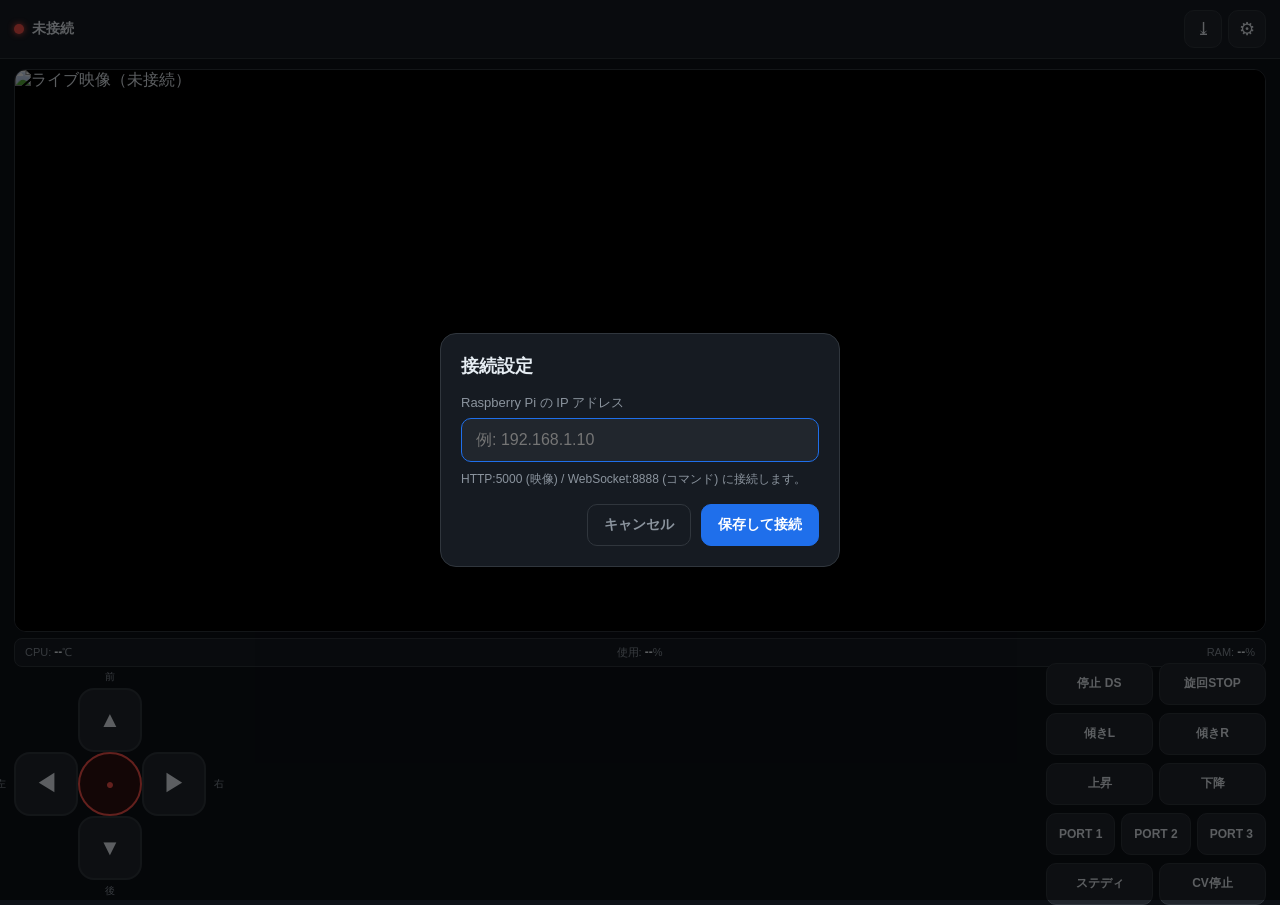
<file: index.html>
<!DOCTYPE html>
<html lang="ja">
<head>
  <meta charset="UTF-8" />
  <meta name="viewport" content="width=device-width, initial-scale=1.0, maximum-scale=1.0, user-scalable=no, viewport-fit=cover" />
  <meta name="theme-color" content="#1f6feb" />
  <meta name="description" content="Adeept DarkPaw 四脚ロボットをスマホのブラウザから操作するPWAコントローラー" />

  <meta name="apple-mobile-web-app-capable" content="yes" />
  <meta name="apple-mobile-web-app-status-bar-style" content="black-translucent" />
  <meta name="apple-mobile-web-app-title" content="DarkPaw" />
  <link rel="apple-touch-icon" href="./icons/icon-192.png" />
  <link rel="apple-touch-icon" sizes="152x152" href="./icons/icon-192.png" />
  <link rel="apple-touch-icon" sizes="180x180" href="./icons/icon-192.png" />
  <link rel="apple-touch-icon" sizes="167x167" href="./icons/icon-192.png" />
  <meta name="apple-touch-startup-image" content="./icons/icon-512.png" />

  <meta name="msapplication-TileColor" content="#1f6feb" />
  <meta name="msapplication-TileImage" content="./icons/icon-512.png" />
  <meta name="application-name" content="DarkPaw Controller" />
  <meta name="mobile-web-app-capable" content="yes" />
  <meta name="format-detection" content="telephone=no" />
  <meta http-equiv="Cache-Control" content="no-cache, no-store, must-revalidate" />

  <link rel="manifest" href="./manifest.json" />
  <link rel="icon" type="image/png" sizes="192x192" href="./icons/icon-192.png" />
  <link rel="icon" type="image/png" sizes="512x512" href="./icons/icon-512.png" />
  <link rel="icon" type="image/png" href="./icons/icon-192.png" />

  <title>DarkPaw Controller</title>
  <link rel="stylesheet" href="./styles.css" />
</head>
<body>
  <header class="topbar">
    <div class="connection">
      <span id="conn-dot" class="conn-dot disconnected"></span>
      <span id="conn-text" class="conn-text">未接続</span>
    </div>
    <div class="topbar-actions">
      <button id="btn-install" class="icon-btn" hidden title="アプリをインストール">⤓</button>
      <button id="btn-settings" class="icon-btn" title="接続設定">⚙</button>
    </div>
  </header>

  <div id="warn-banner" class="warn-banner hidden"></div>

  <section id="install-banner" class="install-banner hidden">
    <div class="install-banner-inner">
      <div class="install-icon">📱</div>
      <div class="install-text">
        <b>ホーム画面に追加して使いましょう</b>
        <span>スタンドアロン起動で全画面コントローラーになります。</span>
      </div>
      <button id="btn-install2" class="btn btn-primary" type="button">インストール</button>
    </div>
  </section>

  <section class="video-section">
    <div id="video-wrapper" class="video-wrapper">
      <img id="video-feed" alt="ライブ映像（未接続）" />
      <div id="video-placeholder" class="video-placeholder">
        <span>📹 接続先IPを設定してください</span>
      </div>
    </div>
    <div id="robot-info" class="robot-info">
      <span>CPU: <b id="cpu-temp">--</b>℃</span>
      <span>使用: <b id="cpu-use">--</b>%</span>
      <span>RAM: <b id="ram-use">--</b>%</span>
    </div>
  </section>

  <section class="controls">
    <div class="dpad-block">
      <button class="dpad dpad-up" data-cmd-press="forward" data-cmd-release="DS" aria-label="前進">▲</button>
      <button class="dpad dpad-left" data-cmd-press="left" data-cmd-release="TS" aria-label="左旋回">◀</button>
      <button class="dpad dpad-right" data-cmd-press="right" data-cmd-release="TS" aria-label="右旋回">▶</button>
      <button class="dpad dpad-down" data-cmd-press="backward" data-cmd-release="DS" aria-label="後退">▼</button>
      <button class="dpad dpad-center" data-cmd-tap="home" aria-label="ホーム（初期位置）">●</button>
      <span class="dpad-label-up">前</span>
      <span class="dpad-label-down">後</span>
      <span class="dpad-label-left">左</span>
      <span class="dpad-label-right">右</span>
    </div>

    <div class="side-buttons">
      <div class="btn-row">
        <button class="side-btn" data-cmd-tap="DS">停止 DS</button>
        <button class="side-btn" data-cmd-tap="TS">旋回STOP</button>
      </div>
      <div class="btn-row">
        <button class="side-btn" data-cmd-tap="lookleft">傾きL</button>
        <button class="side-btn" data-cmd-tap="lookright">傾きR</button>
      </div>
      <div class="btn-row">
        <button class="side-btn" data-cmd-tap="up">上昇</button>
        <button class="side-btn" data-cmd-tap="down">下降</button>
      </div>
      <div class="btn-row">
        <button class="side-btn switch-btn" data-cmd-on="Switch_1_on" data-cmd-off="Switch_1_off" data-sticky>PORT 1</button>
        <button class="side-btn switch-btn" data-cmd-on="Switch_2_on" data-cmd-off="Switch_2_off" data-sticky>PORT 2</button>
        <button class="side-btn switch-btn" data-cmd-on="Switch_3_on" data-cmd-off="Switch_3_off" data-sticky>PORT 3</button>
      </div>
      <div class="btn-row">
        <button class="side-btn switch-btn" data-cmd-on="steadyCamera" data-cmd-off="steadyCameraOff" data-sticky>ステディ</button>
        <button class="side-btn" data-cmd-tap="stopCV">CV停止</button>
      </div>
    </div>
  </section>

  <!-- 接続設定モーダル -->
  <div id="settings-modal" class="modal hidden">
    <div class="modal-inner">
      <h2>接続設定</h2>
      <label>
        <span>Raspberry Pi の IP アドレス</span>
        <input id="input-ip" type="text" inputmode="decimal" placeholder="例: 192.168.1.10" autocomplete="off" />
      </label>
      <p class="hint">HTTP:5000 (映像) / WebSocket:8888 (コマンド) に接続します。</p>
      <div class="modal-actions">
        <button id="btn-settings-cancel" class="btn btn-ghost" type="button">キャンセル</button>
        <button id="btn-settings-save" class="btn btn-primary" type="button">保存して接続</button>
      </div>
    </div>
  </div>

  <script src="./app.js"></script>
</body>
</html>
</file>
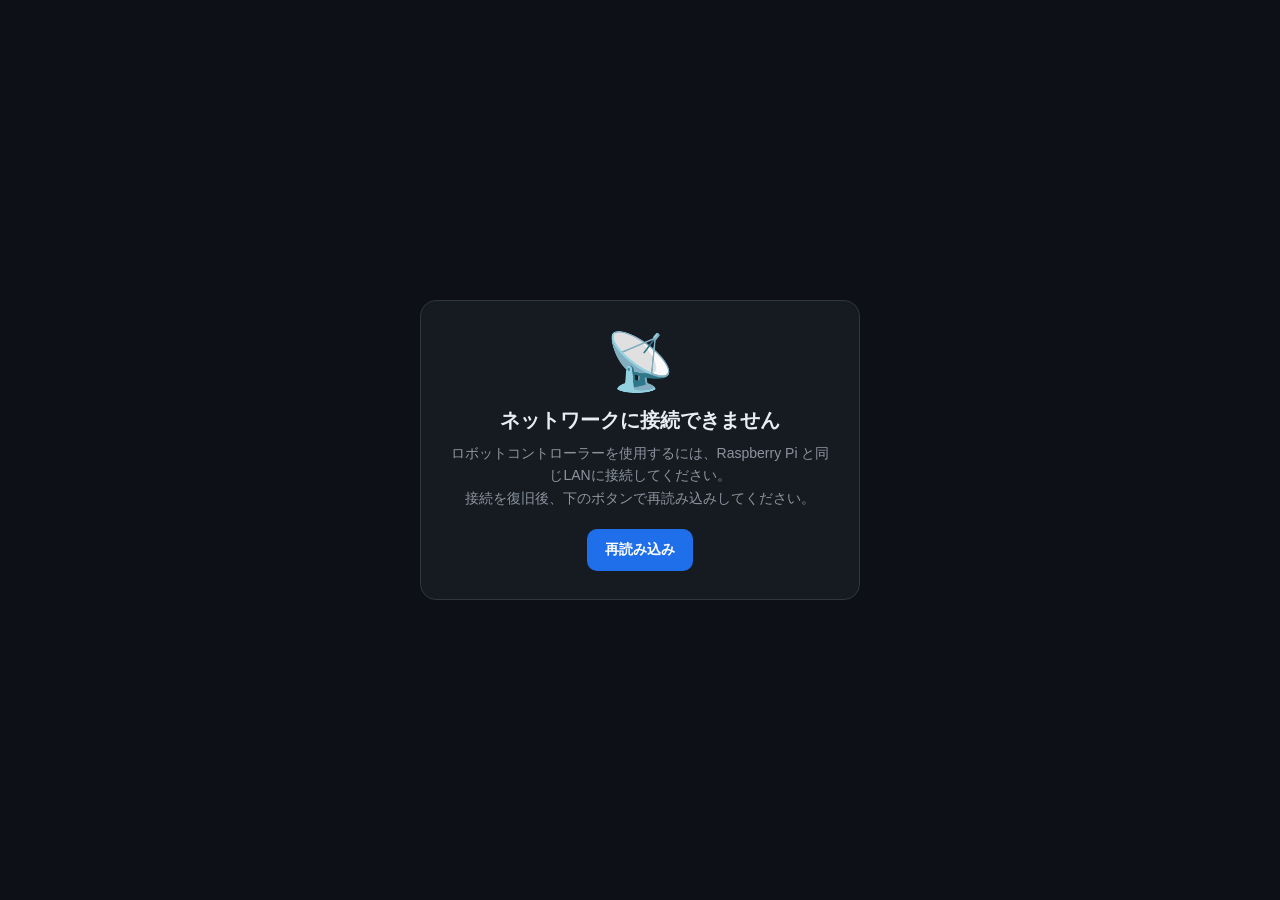
<file: offline.html>
<!DOCTYPE html>
<html lang="ja">
<head>
  <meta charset="UTF-8" />
  <meta name="viewport" content="width=device-width, initial-scale=1.0, viewport-fit=cover" />
  <meta name="theme-color" content="#1f6feb" />
  <title>オフライン | DarkPaw Controller</title>
  <link rel="manifest" href="./manifest.json" />
  <link rel="apple-touch-icon" href="./icons/icon-192.png" />
  <style>
    :root { color-scheme: dark; --bg:#0d1117; --text:#e6edf3; --accent:#1f6feb; --danger:#f85149; }
    * { box-sizing: border-box; }
    html, body { margin:0; padding:0; height:100%; background:var(--bg); color:var(--text);
      font-family:-apple-system,BlinkMacSystemFont,"Segoe UI",Roboto,sans-serif; }
    body { display:flex; align-items:center; justify-content:center; padding:24px; }
    .card { max-width:440px; text-align:center; padding:28px; border-radius:16px; background:#161b22; border:1px solid #30363d; }
    .icon { font-size:56px; margin:0 0 12px; }
    h1 { margin:0 0 8px; font-size:20px; }
    p { margin:8px 0 20px; color:#8b949e; font-size:14px; line-height:1.6; }
    button { background:var(--accent); color:#fff; border:0; border-radius:10px; padding:12px 18px; font-size:14px; font-weight:600; cursor:pointer; }
    button:active { opacity:.8; }
  </style>
</head>
<body>
  <div class="card">
    <div class="icon">📡</div>
    <h1>ネットワークに接続できません</h1>
    <p>ロボットコントローラーを使用するには、Raspberry Pi と同じLANに接続してください。<br>接続を復旧後、下のボタンで再読み込みしてください。</p>
    <button onclick="location.reload()">再読み込み</button>
  </div>
</body>
</html>
</file>
<file: styles.css>
:root {
  --bg: #0d1117;
  --surface: #161b22;
  --surface-2: #21262d;
  --border: #30363d;
  --accent: #1f6feb;
  --accent-hover: #388bfd;
  --text: #e6edf3;
  --text-dim: #8b949e;
  --danger: #f85149;
  --warn: #d29922;
  --ok: #3fb950;
  --safe-bottom: env(safe-area-inset-bottom, 0px);
  --safe-top: env(safe-area-inset-top, 0px);
}

* {
  box-sizing: border-box;
  -webkit-tap-highlight-color: transparent;
  user-select: none;
  -webkit-user-select: none;
}

html, body {
  margin: 0;
  padding: 0;
  height: 100%;
  background: var(--bg);
  color: var(--text);
  font-family: -apple-system, BlinkMacSystemFont, "Segoe UI", Roboto, "Helvetica Neue", Arial, sans-serif;
  overscroll-behavior: none;
  touch-action: manipulation;
}

body {
  display: flex;
  flex-direction: column;
  min-height: 100vh;
  min-height: 100dvh;
  padding-top: var(--safe-top);
  padding-bottom: var(--safe-bottom);
}

.hidden { display: none !important; }

.topbar {
  display: flex;
  justify-content: space-between;
  align-items: center;
  padding: 10px 14px;
  background: var(--surface);
  border-bottom: 1px solid var(--border);
  min-height: 52px;
}

.connection {
  display: flex;
  align-items: center;
  gap: 8px;
  font-weight: 600;
  font-size: 14px;
}

.conn-dot {
  width: 10px;
  height: 10px;
  border-radius: 50%;
  display: inline-block;
  box-shadow: 0 0 6px currentColor;
}
.conn-dot.connected { background: var(--ok); color: var(--ok); }
.conn-dot.connecting { background: var(--warn); color: var(--warn); animation: pulse 1.2s infinite; }
.conn-dot.disconnected { background: var(--danger); color: var(--danger); }

@keyframes pulse {
  0%, 100% { opacity: 1; }
  50% { opacity: 0.4; }
}

.topbar-actions {
  display: flex;
  gap: 6px;
}

.icon-btn {
  background: var(--surface-2);
  color: var(--text);
  border: 1px solid var(--border);
  width: 38px;
  height: 38px;
  border-radius: 10px;
  font-size: 18px;
  cursor: pointer;
  display: flex;
  align-items: center;
  justify-content: center;
}
.icon-btn:active { background: var(--border); }

.warn-banner {
  background: rgba(248, 81, 73, 0.12);
  color: var(--danger);
  border: 1px solid rgba(248, 81, 73, 0.4);
  padding: 8px 14px;
  font-size: 13px;
  font-weight: 600;
}

.video-section {
  padding: 10px 14px 0;
  flex-shrink: 0;
}

.video-wrapper {
  position: relative;
  width: 100%;
  aspect-ratio: 20 / 9;
  background: #000;
  border-radius: 12px;
  overflow: hidden;
  border: 1px solid var(--border);
}

#video-feed {
  width: 100%;
  height: 100%;
  object-fit: contain;
  display: block;
  background: #000;
}

.video-placeholder {
  position: absolute;
  inset: 0;
  display: flex;
  align-items: center;
  justify-content: center;
  color: var(--text-dim);
  font-size: 13px;
  pointer-events: none;
}

.robot-info {
  display: flex;
  justify-content: space-between;
  gap: 8px;
  margin-top: 6px;
  padding: 6px 10px;
  background: var(--surface);
  border-radius: 8px;
  border: 1px solid var(--border);
  font-size: 11px;
  color: var(--text-dim);
}
.robot-info b { color: var(--text); font-size: 12px; }

.controls {
  flex: 1;
  display: flex;
  gap: 14px;
  padding: 14px;
  align-items: center;
  justify-content: space-between;
  min-height: 0;
}

.dpad-block {
  position: relative;
  width: 192px;
  height: 192px;
  flex-shrink: 0;
}

.dpad {
  position: absolute;
  width: 64px;
  height: 64px;
  background: var(--surface-2);
  color: var(--text);
  border: 2px solid var(--border);
  border-radius: 16px;
  font-size: 22px;
  font-weight: bold;
  cursor: pointer;
  display: flex;
  align-items: center;
  justify-content: center;
  transition: background 0.05s, border-color 0.05s, transform 0.05s;
}
.dpad:active,
.dpad.pressed {
  background: var(--accent);
  border-color: var(--accent-hover);
  transform: scale(0.96);
}

.dpad-up    { top: 0;    left: 64px; }
.dpad-down  { bottom: 0; left: 64px; }
.dpad-left  { left: 0;   top: 64px; }
.dpad-right { right: 0;  top: 64px; }
.dpad-center {
  top: 64px; left: 64px;
  width: 64px; height: 64px;
  border-radius: 50%;
  background: #2f0f0f;
  border-color: var(--danger);
  color: var(--danger);
  font-size: 14px;
}
.dpad-center:active {
  background: var(--danger);
  color: #fff;
  border-color: var(--danger);
}

.dpad-label-up,
.dpad-label-down,
.dpad-label-left,
.dpad-label-right {
  position: absolute;
  font-size: 10px;
  color: var(--text-dim);
  pointer-events: none;
}
.dpad-label-up    { top: -18px;    left: 50%; transform: translateX(-50%); }
.dpad-label-down  { bottom: -18px; left: 50%; transform: translateX(-50%); }
.dpad-label-left  { left: -18px;   top: 50%;  transform: translateY(-50%); }
.dpad-label-right { right: -18px;  top: 50%;  transform: translateY(-50%); }

.side-buttons {
  flex: 1;
  display: flex;
  flex-direction: column;
  gap: 8px;
  max-width: 220px;
  min-width: 0;
}

.btn-row {
  display: flex;
  gap: 6px;
}

.side-btn {
  flex: 1;
  min-height: 42px;
  padding: 0 8px;
  background: var(--surface-2);
  color: var(--text);
  border: 1px solid var(--border);
  border-radius: 10px;
  font-size: 12px;
  font-weight: 600;
  cursor: pointer;
  white-space: nowrap;
  overflow: hidden;
  text-overflow: ellipsis;
}
.side-btn:active {
  background: var(--accent);
  border-color: var(--accent-hover);
  transform: scale(0.97);
}

.side-btn.switch-btn.active {
  background: var(--ok);
  border-color: var(--ok);
  color: #fff;
}

.modal {
  position: fixed;
  inset: 0;
  background: rgba(0, 0, 0, 0.6);
  display: flex;
  align-items: center;
  justify-content: center;
  padding: 20px;
  z-index: 100;
}

.modal-inner {
  width: 100%;
  max-width: 400px;
  background: var(--surface);
  border: 1px solid var(--border);
  border-radius: 16px;
  padding: 20px;
}

.modal-inner h2 {
  margin: 0 0 16px 0;
  font-size: 18px;
}

.modal-inner label {
  display: flex;
  flex-direction: column;
  gap: 6px;
  margin-bottom: 8px;
}
.modal-inner label span {
  font-size: 13px;
  color: var(--text-dim);
}
.modal-inner input {
  padding: 12px 14px;
  background: var(--surface-2);
  border: 1px solid var(--border);
  border-radius: 10px;
  color: var(--text);
  font-size: 16px;
  outline: none;
}
.modal-inner input:focus {
  border-color: var(--accent);
}

.hint {
  font-size: 12px;
  color: var(--text-dim);
  margin: 8px 0 16px 0;
  line-height: 1.5;
}

.modal-actions {
  display: flex;
  gap: 10px;
  justify-content: flex-end;
}

.btn {
  min-height: 42px;
  padding: 0 16px;
  border-radius: 10px;
  font-size: 14px;
  font-weight: 600;
  cursor: pointer;
  border: 1px solid var(--border);
}
.btn-primary {
  background: var(--accent);
  border-color: var(--accent);
  color: #fff;
}
.btn-primary:active { background: var(--accent-hover); }
.btn-ghost {
  background: transparent;
  color: var(--text-dim);
}

.install-banner {
  background: linear-gradient(90deg, rgba(31,111,235,0.16), rgba(31,111,235,0.06));
  border-top: 1px solid rgba(31,111,235,0.4);
  border-bottom: 1px solid rgba(31,111,235,0.4);
  padding: 10px 14px;
}
.install-banner-inner {
  display: flex;
  align-items: center;
  gap: 10px;
  max-width: 600px;
  margin: 0 auto;
}
.install-icon {
  font-size: 26px;
  flex-shrink: 0;
  line-height: 1;
}
.install-text {
  flex: 1;
  min-width: 0;
  display: flex;
  flex-direction: column;
  line-height: 1.3;
}
.install-text b { font-size: 13px; }
.install-text span { font-size: 11px; color: var(--text-dim); }

@media (max-width: 520px) {
  .video-wrapper { aspect-ratio: 20 / 9; }
  .controls {
    flex-direction: column;
    gap: 20px;
    padding: 20px 14px 24px;
    justify-content: center;
  }
  .dpad-block { width: 220px; height: 220px; }
  .dpad { width: 74px; height: 74px; }
  .dpad-up    { top: 0;    left: 73px; }
  .dpad-down  { bottom: 0; left: 73px; }
  .dpad-left  { left: 0;   top: 73px; }
  .dpad-right { right: 0;  top: 73px; }
  .dpad-center { top: 73px; left: 73px; width: 74px; height: 74px; }
  .side-buttons {
    max-width: 100%;
    width: 100%;
  }
  .side-btn {
    min-height: 48px;
    font-size: 13px;
  }
}
</file>
